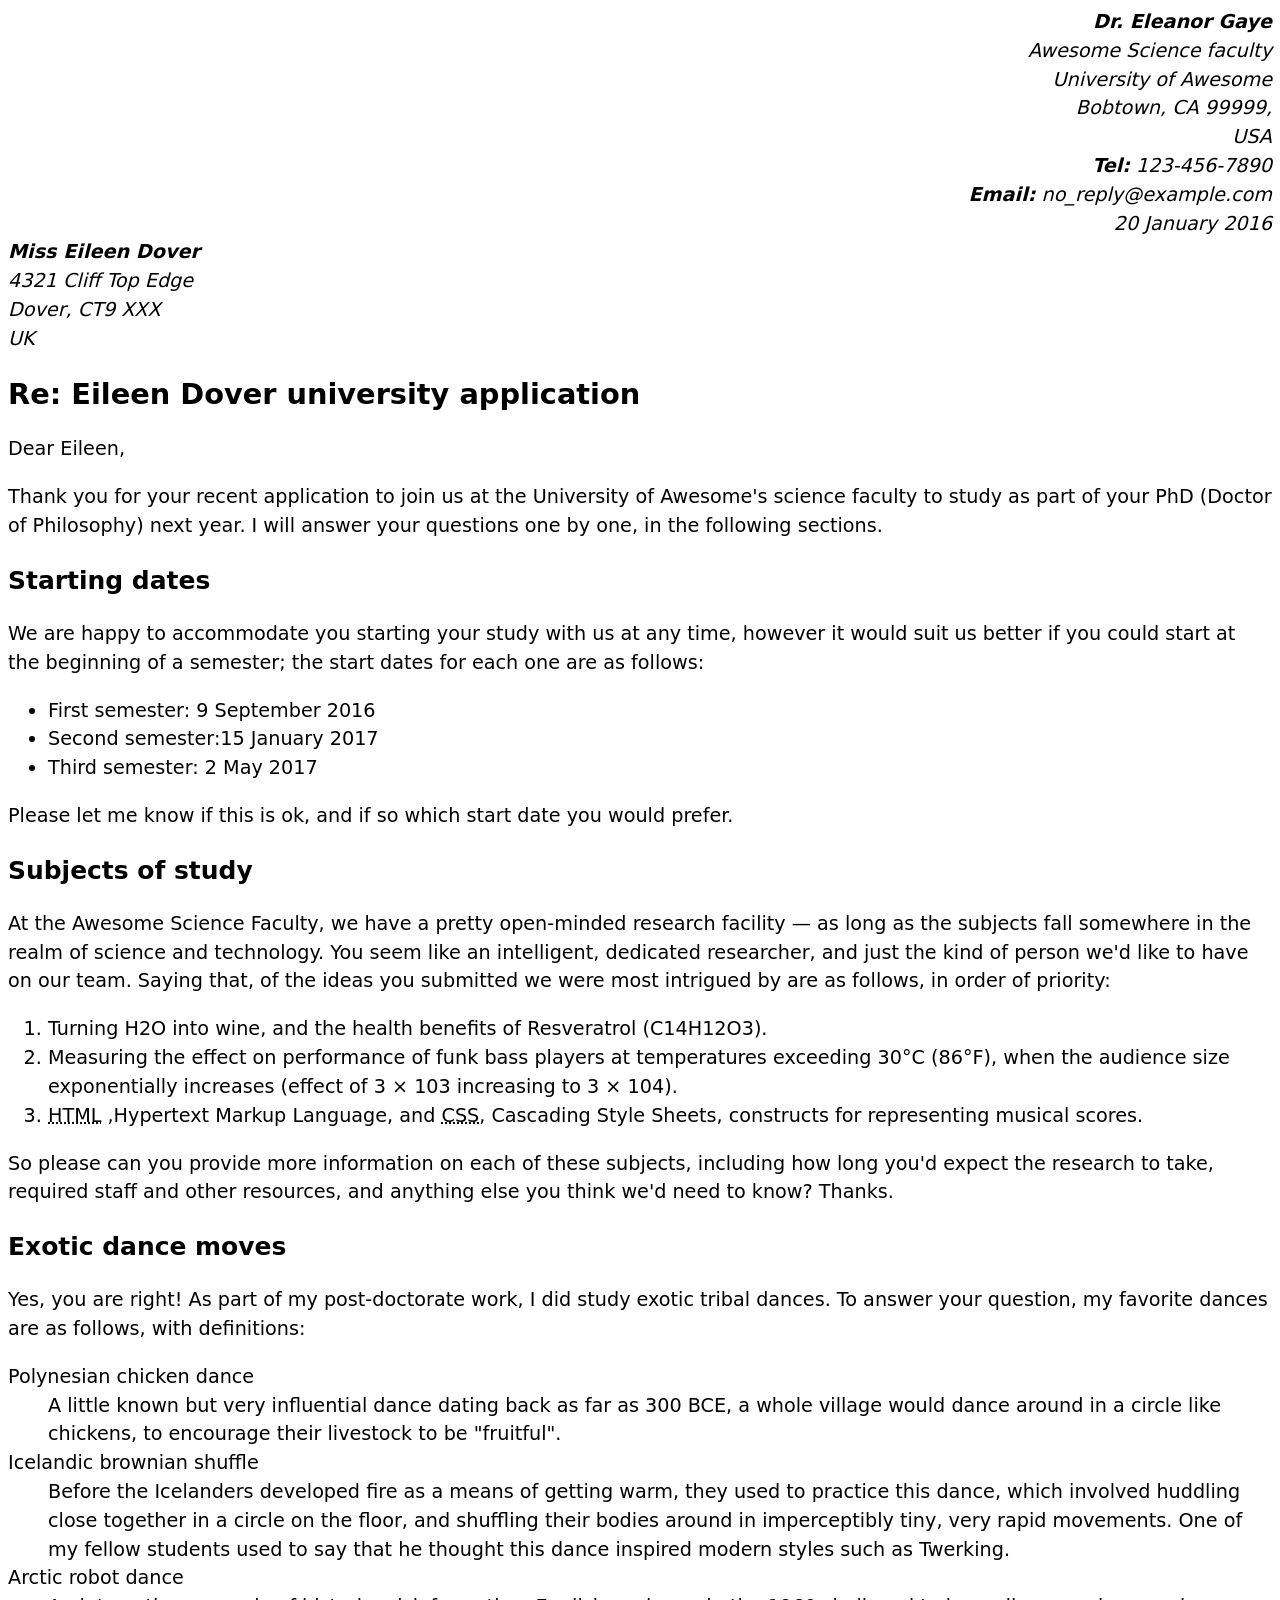
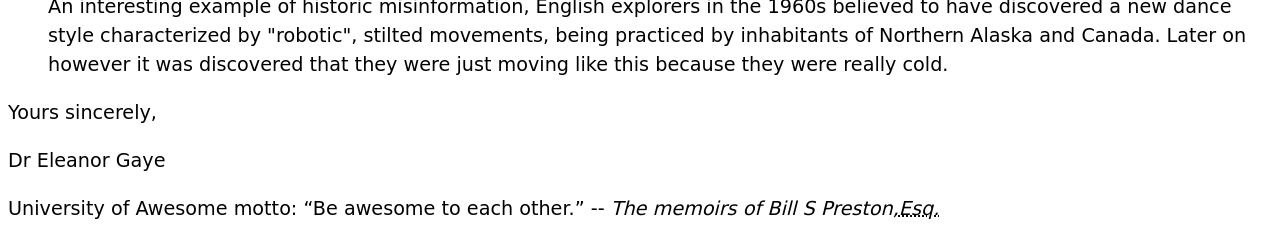
<file: lab1/part1/assignment1.html>
<!--
Name:Alyssa Hunsdale-Rydzanicz
File:assignment1.html
Date: 22 May 2026
marking up a letter to show 
text formating skills-->

<DOCTYPE html>
<html lang="en">
<head>
    <meta charset="UTF-8">
    <meta name="viewport"content="width=device-width,initial-scale=1.0">
    <title>INFT1206- Lab1 part 1</title>
    <style>
        body {
  		font: 1.2em / 1.5 system-ui;
		}

		.sender-column {
		text-align: right;
		}

		h1 {
		font-size: 1.5em;
		}

		h2 {
		font-size: 1.3em;
		}
    </style>
</head>
<body>
    <address class="sender-column"><strong>Dr. Eleanor Gaye</strong><br>
    Awesome Science faculty<br>
    University of Awesome<br>
    Bobtown, CA 99999,<br>
    USA<br>
    <strong>Tel:</strong> 123-456-7890<br>
    <strong>Email:</strong> no_reply@example.com<br>

    20 January 2016<br>
    </address>
<address><strong>Miss Eileen Dover</strong><br>
4321 Cliff Top Edge<br>
Dover, CT9 XXX<br>
UK<br>
</address>

<h1>Re: Eileen Dover university application</h1>

<p>Dear Eileen,</p>

<p>Thank you for your recent application to join us at the University of
Awesome's science faculty to study as part of your
PhD (Doctor of Philosophy) next year. I will answer your
questions one by one, in the following sections.</p>

<h2>Starting dates</h2>

<p>We are happy to accommodate you starting your study with us at any time,
however it would suit us better if you could start at the beginning of a
semester; the start dates for each one are as follows:</p>
<ul>
<li>First semester:<time datetime="2016-09-09"> 9 September 2016</time></li>
<li>Second semester:<time datetime="2017-01-15">15 January 2017</time></li>
<li>Third semester: <time datetime="2017-05-02">2 May 2017</time></li>
</ul>
<p>Please let me know if this is ok, and if so which start date you would
prefer.</p>

<h2>Subjects of study</h2>

<p>At the Awesome Science Faculty, we have a pretty open-minded research
facility — as long as the subjects fall somewhere in the realm of science
and technology. You seem like an intelligent, dedicated researcher, and
just the kind of person we'd like to have on our team. Saying that, of the
ideas you submitted we were most intrigued by are as follows, in order of
priority:</p>
<ol>
<li>Turning H2O into wine, and the health benefits of Resveratrol
(C14H12O3).</li>
<li>Measuring the effect on performance of funk bass players at temperatures
exceeding 30°C (86°F), when the audience size exponentially increases
(effect of 3 × 103 increasing to 3 × 104).</li>
<li><abbr title="Hypertext Markup Language">HTML</abbr> ,Hypertext Markup Language, and <abbr title="Cascading Style Sheets">CSS</abbr>,
Cascading Style Sheets, constructs for representing musical scores.</li>
</ol>
So please can you provide more information on each of these subjects,
including how long you'd expect the research to take, required staff and
other resources, and anything else you think we'd need to know? Thanks.

<h2>Exotic dance moves</h2>

<p>Yes, you are right! As part of my post-doctorate work, I
did study exotic tribal dances. To answer your question, my
favorite dances are as follows, with definitions:</p>
<dl>
    <dt>Polynesian chicken dance<br></dt>
        <dd>
            A little known but very influential dance dating back as far as
            300 BCE, a whole village would
            dance around in a circle like chickens, to encourage their livestock to
            be "fruitful".
        </dd>
    <dt>Icelandic brownian shuffle<br></dt>
        <dd>
            Before the Icelanders developed fire as a means of getting warm, they
            used to practice this dance, which involved huddling close together in a
            circle on the floor, and shuffling their bodies around in imperceptibly
            tiny, very rapid movements. One of my fellow students used to say that
            he thought this dance inspired modern styles such as Twerking.
        </dd>
    <dt>Arctic robot dance<br></dt>
        <dd>
            An interesting example of historic misinformation, English explorers in
            the 1960s believed to have discovered a new dance style characterized by
            "robotic", stilted movements, being practiced by inhabitants of Northern
            Alaska and Canada. Later on however it was discovered that they were
            just moving like this because they were really cold.
        </dd>
</dl>
<p>Yours sincerely,</p>

<p>Dr Eleanor Gaye</p>
<p>
University of Awesome motto: <q>Be awesome to each other.</q> --
<cite>The memoirs of Bill S Preston,<abbr title="Esquire">Esq.</abbr> </cite>
</p>
</body>
</html>
</file>
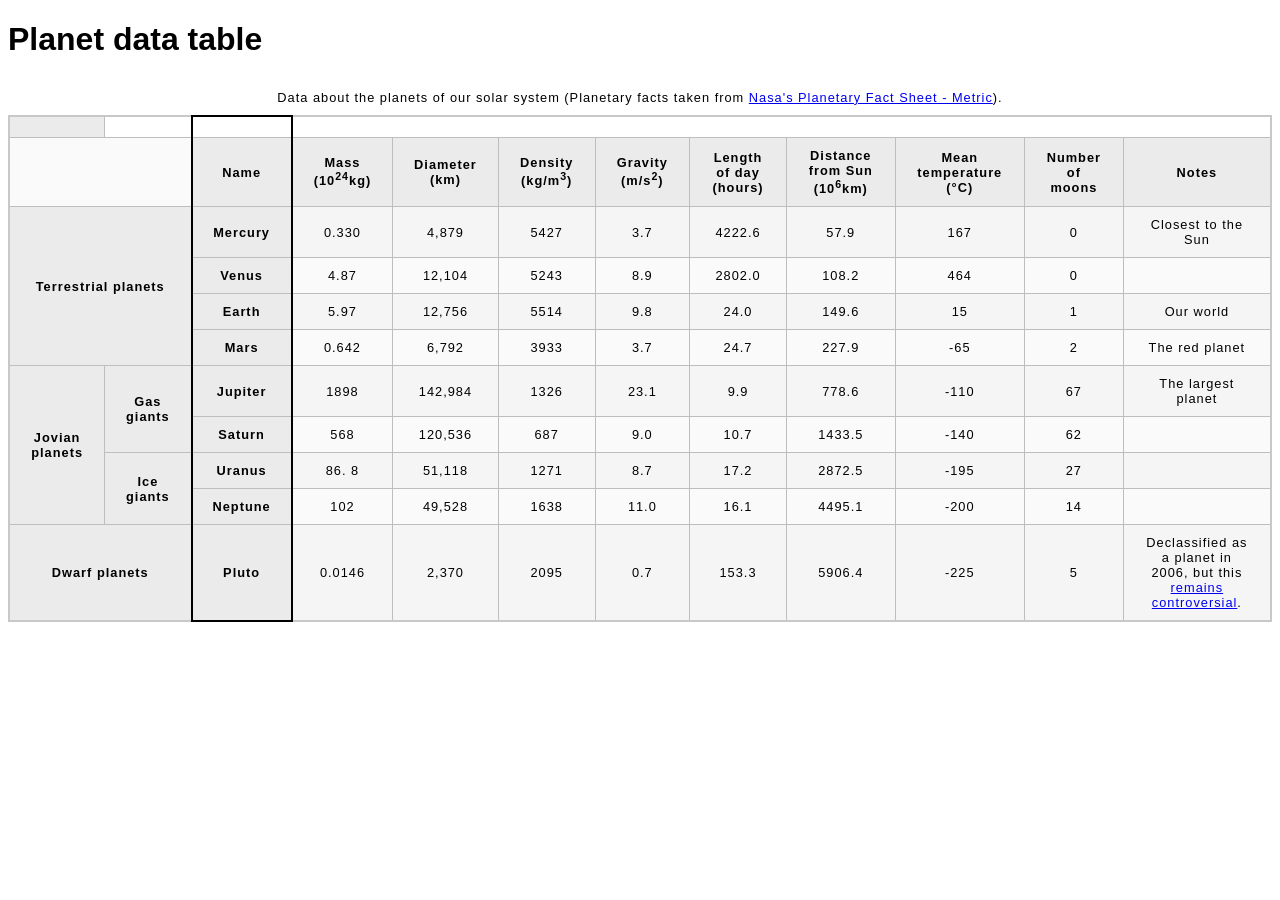
<file: lab2/part2/planet data table.html>
<!doctype html>
<html lang="en-US">
    <head>

    <!-- 
    Name:Alyssa Hunsdale-Rydzanicz
    File: planet data table.html
    Date: 04 June 2026
    Description: Making a planet data table-->
    <meta charset="utf-8" />
    <meta name="viewport" content="width=device-width" />
    <title>Planet data table</title>
    <link href="style.css" rel="stylesheet" type="text/css" />
    </head>
    <body>
    <h1>Planet data table</h1>
    <table>
        <caption>Data about the planets of our solar system (Planetary facts taken from
        <a href="http://nssdc.gsfc.nasa.gov/planetary/factsheet/">Nasa's Planetary Fact Sheet - Metric</a>). </caption>
        <colgroup>
        <col  span="2"/>
        <col class="column-border"/>
        <col span="9"/>
        </colgroup>
        <th>
            <tr>
                <td colspan="2"></td>
                <th scope="col"> Name</th>
                <th scope="col">Mass (10<sup>24</sup>kg)</th>
                <th scope="col"> Diameter (km)</th>
                <th scope="col"> Density (kg/m<sup>3</sup>)</th>
                <th scope="col"> Gravity (m/s<sup>2</sup>)</th>
                <th scope="col"> Length of day (hours)</th>
                <th scope="col"> Distance from Sun (10<sup>6</sup>km)</th>
                <th scope="col">Mean temperature (°C)</th>
                <th scope="col"> Number of moons </th>
                <th scope="col"> Notes  </th>
            </tr>
        </th>
        <tbody>
    <tr>
        <th rowspan="4" colspan="2" scope="rowgroup" > Terrestrial planets </th>
        <th scope="row"> Mercury </th>
        <td>0.330   </td>
        <td> 4,879  </td>
        <td> 5427  </td>
        <td> 3.7 </td>
        <td> 4222.6 </td>
        <td>57.9</td>
        <td>167 </td>
        <td> 0  </td>
        <td>   Closest to the Sun </td>
        </tr>
    <tr>
        <th scope="row"> Venus </th>
        <td> 4.87 </td>
        <td> 12,104 </td>
        <td>  5243  </td>
        <td> 8.9  </td>
        <td>  2802.0 </td>
        <td> 108.2  </td>
        <td> 464    </td>
        <td> 0  </td>
        <td></td>
</tr>

    <tr>
        <th scope="row">Earth </th>
        <td> 5.97 </td>
        <td> 12,756 </td>
        <td>  5514  </td>
        <td>   9.8  </td>
        <td>  24.0 </td>
        <td>  149.6 </td>
        <td> 15  </td>
        <td> 1  </td>
        <td>  Our world </td>
        
    </tr>
    <tr>
        <th scope="row">Mars</th>
        <td> 0.642</td>
        <td> 6,792</td>
        <td>3933 </td>
        <td> 3.7   </td>
        <td> 24.7   </td>
        <td>227.9   </td>
        <td>-65     </td>
        <td>2  </td>
        <td> The red planet </td>
    </tr>
    <tr>
        <th rowspan=" 4 "  scope="rowgroup">  Jovian planets </th>
        <th rowspan=" 2"  scope="rowgroup">Gas giants</th>
        <th scope="row"> Jupiter</th>
        <td> 1898  </td>
        <td>  142,984  </td>
        <td> 1326 </td>
        <td> 23.1   </td>
        <td>  9.9  </td>
        <td>   778.6   </td>
        <td>  -110      </td>
        <td>  67        </td>
        <td>     The largest planet</td>
    </tr>

    <tr>
        <th scope="row">Saturn </th>
        <td>  568 </td>
        <td>  120,536   </td>
        <td>    687  </td>
        <td> 9.0    </td>
        <td>10.7    </td>
        <td>  1433.5    </td>
        <td>  -140      </td>
        <td>     62</td>
        <td>  </td>     
    </tr>

    <tr>
        <th rowspan="2" scope="rowgroup" > Ice giants</th>
        <th scope="row"> Uranus  </th>
        <td>  86. 8 </td>
        <td>  51,118  </td>
        <td>  1271  </td>
        <td> 8.7    </td>
        <td>   17.2 </td>
        <td>  2872.5</td>
        <td>  -195  </td>
        <td>   27   </td>
        <td></td>
    </tr>
    <tr>
        <th scope="row"> Neptune </th>
        <td>102 </td>
        <td> 49,528</td>
        <td> 1638   </td>
        <td> 11.0   </td>
        <td> 16.1   </td>
        <td>  4495.1 </td>
        <td>-200  </td>
        <td>14  </td>
        <td></td>
    </tr>
    <tr>
        <th colspan="2" scope="rowgroup">Dwarf planets</th>
        <th scope="row">Pluto  </th>
        <td>  0.0146 </td>
        <td>  2,370 </td>
        <td>  2095 </td>
        <td> 0.7    </td>
        <td>  153.3 </td>
        <td>  5906.4</td>
        <td>  -225  </td>
        <td>  5     </td>
        <td> Declassified as a planet in 2006, 
        but this <a href="http://www.usatoday.com/story/tech/2014/10/02/pluto-planet-solar-system/16578959/""
        >remains controversial</a>.</td>

    </tr>
    </tbody>
    </table>


 













</table>
    </body>
</html>
</file>
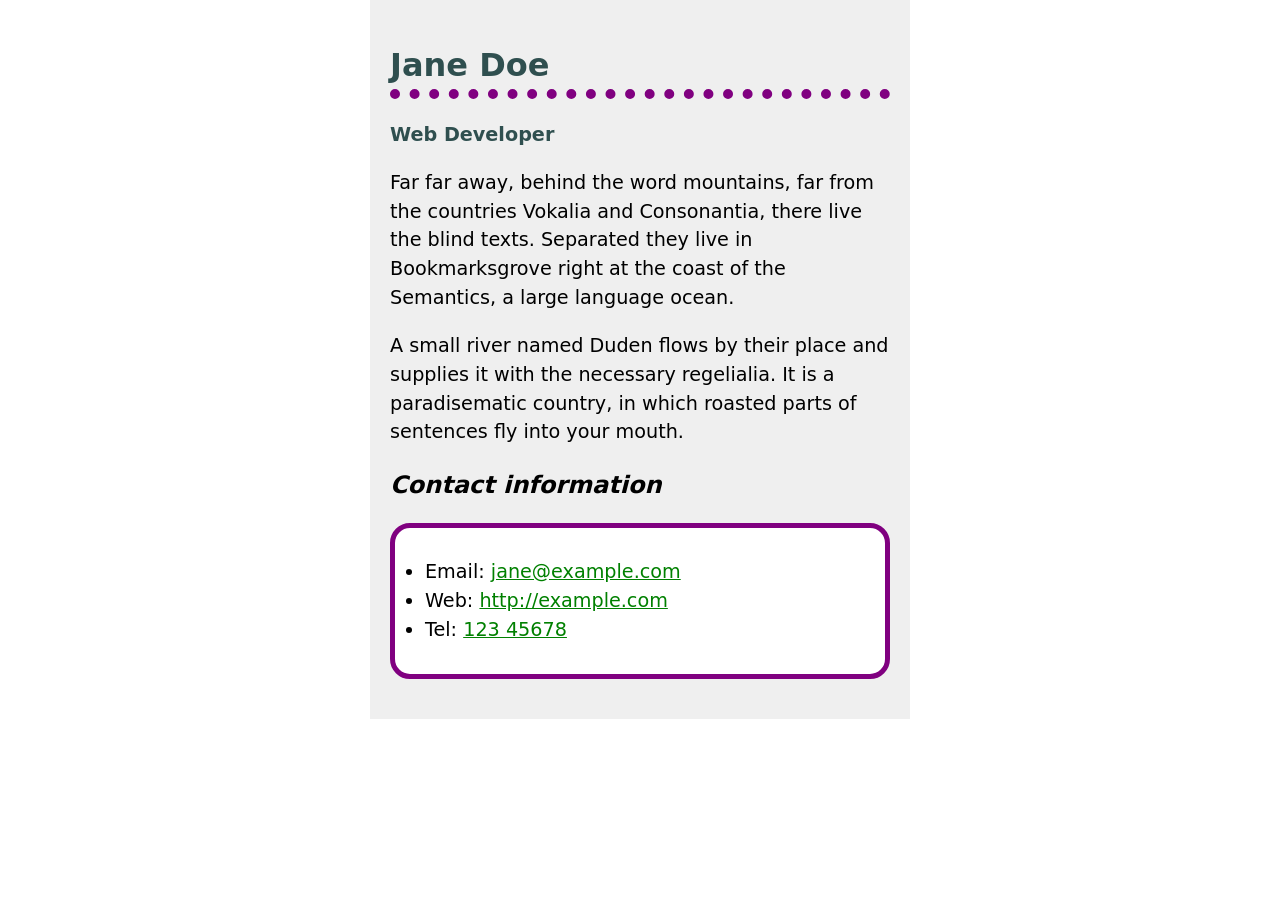
<file: lab3/part1/biopagestyling.html>
<!--Name: Alyssa Hunsdale-Rydzanicz
        File: biopagestyling.html
        Date: June 8th 2026
        Description: Syling a bio page.-->
<!DOCTYPE html>
<html lang="en">
<head>
    <meta charset="UTF-8">
    <link rel="stylesheet" href="style.css" type="text/css"/>
    



<h1>Jane Doe</h1>
<div class="job-title">Web Developer</div>
<p>
  Far far away, behind the word mountains, far from the countries Vokalia and
  Consonantia, there live the blind texts. Separated they live in Bookmarksgrove
  right at the coast of the Semantics, a large language ocean.
</p>

<p>
  A small river named Duden flows by their place and supplies it with the
  necessary regelialia. It is a paradisematic country, in which roasted parts of
  sentences fly into your mouth.
</p>

<h2>Contact information</h2>
<ul>
  <li>Email: <a href="mailto:jane@example.com">jane@example.com</a></li>
  <li>Web: <a href="http://example.com">http://example.com</a></li>
  <li>Tel: <a href="tel:12345678">123 45678</a></li>
</ul>
</file>
<file: lab2/part2/style.css>
html {
  font-family: sans-serif;
}

table {
  border-collapse: collapse;
  border: 2px solid rgb(200 200 200);
  letter-spacing: 1px;
  font-size: 0.8rem;
}

td,
th {
  border: 1px solid rgb(190 190 190);
  padding: 10px 20px;
}

th {
  background-color: rgb(235 235 235);
}

td {
  text-align: center;
}

tr:nth-child(even) td {
  background-color: rgb(250 250 250);
}

tr:nth-child(odd) td {
  background-color: rgb(245 245 245);
}

caption {
  padding: 10px;
}

.column-border {
  border: 2px solid black;
}
</file>
<file: lab3/part1/style.css>
html {
  background-color: white;
}

body {
  font: 1.2em / 1.5 system-ui;
  padding: 20px;
  width: 500px;
  background-color: #efefef;
  margin-top: 0;
  margin-bottom: 0;
  margin-left: auto;
  margin-right: auto;


}

ul {
background-color: white;
border: 5px solid purple;
padding: 30px;
border-radius: 20px;
}


h1{
  color: darkslategray;
  border: bottom 10px; 
  border-bottom: dotted purple ;
  border-width: 10px;  
  font-size: 2rem;
}

h2{
  font-style: italic;
  font-size: 1.5rem;
}


.job-title{
  color: darkslategray;
  font-weight: bold;
}


a:link{
  color:green ;
}
a:hover,
a:focus{
  color: darkgreen;
  text-decoration:none;
}
</file>
